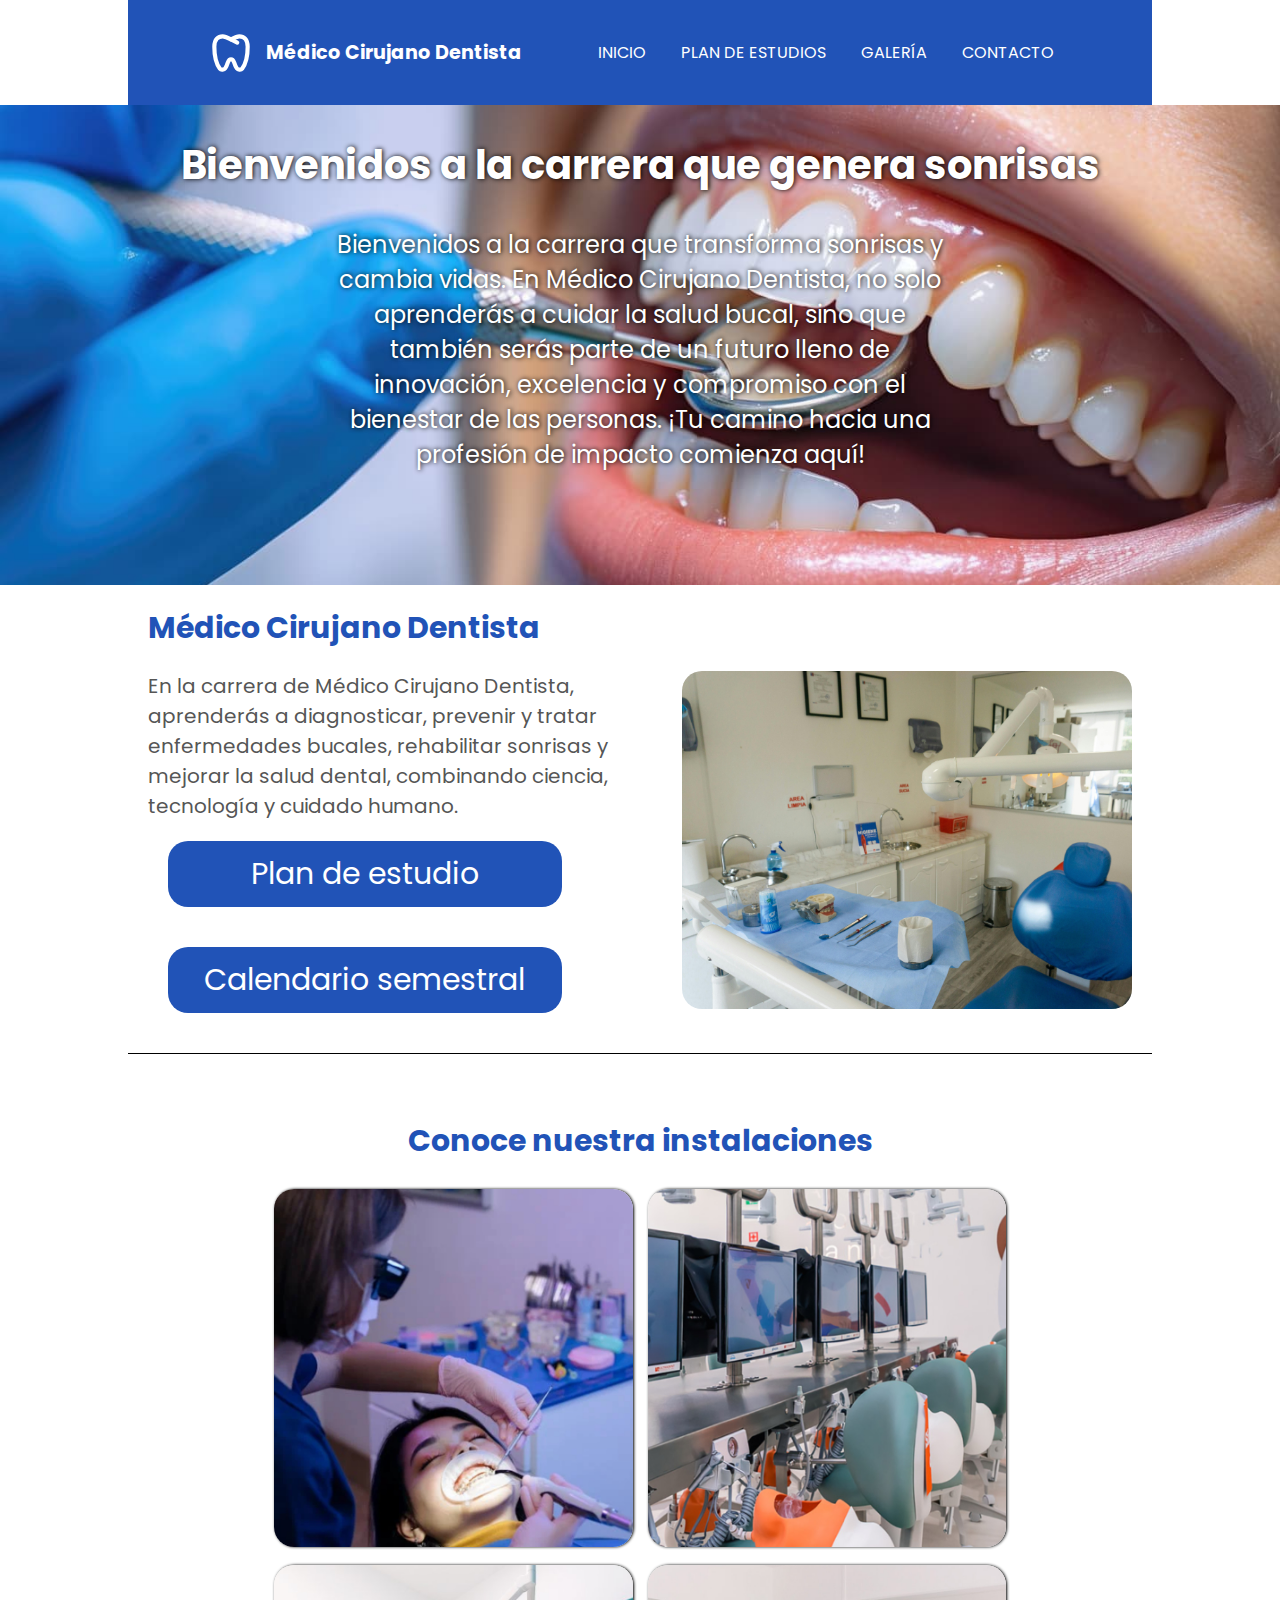
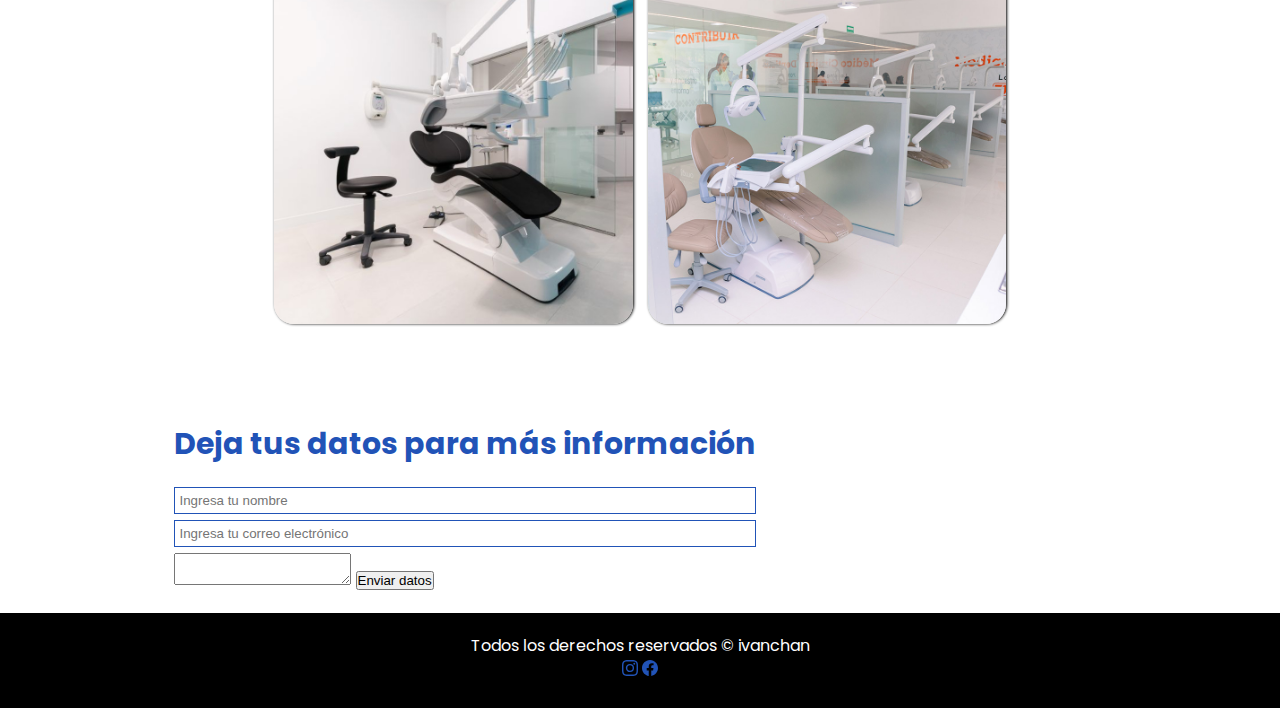
<file: pagina/index.html>
<!DOCTYPE html>
<html lang="en">
  <head>
    <meta charset="UTF-8" />
    <meta name="viewport" content="width=device-width, initial-scale=1.0" />
    <title>Document</title>
    <!-- Ruta relativa hacia el archivo estilo.css -->
    <link rel="stylesheet" href="css/estilo.css" />
  </head>
  <body>
    <header>
      <div id="logo">
        <svg
          xmlns="http://www.w3.org/2000/svg"
          width="24"
          height="24"
          viewBox="0 0 24 24"
          fill="none"
          stroke="currentColor"
          stroke-width="2"
          stroke-linecap="round"
          stroke-linejoin="round"
          class="icon icon-tabler icons-tabler-outline icon-tabler-dental"
        >
          <path stroke="none" d="M0 0h24v24H0z" fill="none" />
          <path
            d="M12 5.5c-1.074 -.586 -2.583 -1.5 -4 -1.5c-2.1 0 -4 1.247 -4 5c0 4.899 1.056 8.41 2.671 10.537c.573 .756 1.97 .521 2.567 -.236c.398 -.505 .819 -1.439 1.262 -2.801c.292 -.771 .892 -1.504 1.5 -1.5c.602 0 1.21 .737 1.5 1.5c.443 1.362 .864 2.295 1.262 2.8c.597 .759 2 .993 2.567 .237c1.615 -2.127 2.671 -5.637 2.671 -10.537c0 -3.74 -1.908 -5 -4 -5c-1.423 0 -2.92 .911 -4 1.5z"
          />
          <path d="M12 5.5l3 1.5" />
        </svg>
        <span id="NombreCarrera"> Médico Cirujano Dentista</span>
      </div>
      <nav id="Menu">
        <a href="#">Inicio</a>
        <a href="#">Plan de estudios</a>
        <a href="#">Galería</a>
        <a href="#">Contacto</a>
      </nav>
    </header>
    <section id="slide">
      <h1>Bienvenidos a la carrera que genera sonrisas</h1>
      <p>
        Bienvenidos a la carrera que transforma sonrisas y cambia vidas. En
        Médico Cirujano Dentista, no solo aprenderás a cuidar la salud bucal,
        sino que también serás parte de un futuro lleno de innovación,
        excelencia y compromiso con el bienestar de las personas. ¡Tu camino
        hacia una profesión de impacto comienza aquí!
      </p>
    </section>
    <main>
      <section>
        <h1>Médico Cirujano Dentista</h1>
        <img src="images/imagenDentista.jpg" alt="" class="imagen-derecha" />
        <p>
          En la carrera de Médico Cirujano Dentista, aprenderás a diagnosticar,
          prevenir y tratar enfermedades bucales, rehabilitar sonrisas y mejorar
          la salud dental, combinando ciencia, tecnología y cuidado humano.
        </p>
        <div id="botones">
          <div class="boton">Plan de estudio</div>
          <div class="boton">Calendario semestral</div>
        </div>
      </section>

      <section id="galeria">
        <h1>Conoce nuestra instalaciones</h1>
        <img src="images/galeria1.jpg " alt="" class="foto-galeria" />
        <img src="images/galeria2.jpg " alt="" class="foto-galeria" />
        <img src="images/galeria3.jpg " alt="" class="foto-galeria" />
        <img src="images/galeria4.jpg " alt="" class="foto-galeria" />
      </section>
      <section id="contacto">
        <div class="formulario">
          <h1>Deja tus datos para más información</h1>
          <form>
            <input type="text" placeholder="Ingresa tu nombre" />
            <input type="email" placeholder="Ingresa tu correo electrónico" />
            <textarea></textarea>
            <button>Enviar datos</button>
          </form>
        </div>
        <div class="mapa">
          <iframe
            src="https://www.google.com/maps/embed?pb=!1m14!1m12!1m3!1d7446.510723857443!2d-86.84391940000002!3d21.062460700000003!2m3!1f0!2f0!3f0!3m2!1i1024!2i768!4f13.1!5e0!3m2!1ses!2smx!4v1738366757035!5m2!1ses!2smx"
            style="border: 0"
            allowfullscreen=""
            loading="lazy"
            referrerpolicy="no-referrer-when-downgrade"
          ></iframe>
        </div>
      </section>
    </main>
    <footer>
      <p>Todos los derechos reservados © ivanchan</p>
      <div class="redes-sociales">
        <svg
          xmlns="http://www.w3.org/2000/svg"
          width="16"
          height="16"
          fill="currentColor"
          class="bi bi-instagram"
          viewBox="0 0 16 16"
        >
          <path
            d="M8 0C5.829 0 5.556.01 4.703.048 3.85.088 3.269.222 2.76.42a3.9 3.9 0 0 0-1.417.923A3.9 3.9 0 0 0 .42 2.76C.222 3.268.087 3.85.048 4.7.01 5.555 0 5.827 0 8.001c0 2.172.01 2.444.048 3.297.04.852.174 1.433.372 1.942.205.526.478.972.923 1.417.444.445.89.719 1.416.923.51.198 1.09.333 1.942.372C5.555 15.99 5.827 16 8 16s2.444-.01 3.298-.048c.851-.04 1.434-.174 1.943-.372a3.9 3.9 0 0 0 1.416-.923c.445-.445.718-.891.923-1.417.197-.509.332-1.09.372-1.942C15.99 10.445 16 10.173 16 8s-.01-2.445-.048-3.299c-.04-.851-.175-1.433-.372-1.941a3.9 3.9 0 0 0-.923-1.417A3.9 3.9 0 0 0 13.24.42c-.51-.198-1.092-.333-1.943-.372C10.443.01 10.172 0 7.998 0zm-.717 1.442h.718c2.136 0 2.389.007 3.232.046.78.035 1.204.166 1.486.275.373.145.64.319.92.599s.453.546.598.92c.11.281.24.705.275 1.485.039.843.047 1.096.047 3.231s-.008 2.389-.047 3.232c-.035.78-.166 1.203-.275 1.485a2.5 2.5 0 0 1-.599.919c-.28.28-.546.453-.92.598-.28.11-.704.24-1.485.276-.843.038-1.096.047-3.232.047s-2.39-.009-3.233-.047c-.78-.036-1.203-.166-1.485-.276a2.5 2.5 0 0 1-.92-.598 2.5 2.5 0 0 1-.6-.92c-.109-.281-.24-.705-.275-1.485-.038-.843-.046-1.096-.046-3.233s.008-2.388.046-3.231c.036-.78.166-1.204.276-1.486.145-.373.319-.64.599-.92s.546-.453.92-.598c.282-.11.705-.24 1.485-.276.738-.034 1.024-.044 2.515-.045zm4.988 1.328a.96.96 0 1 0 0 1.92.96.96 0 0 0 0-1.92m-4.27 1.122a4.109 4.109 0 1 0 0 8.217 4.109 4.109 0 0 0 0-8.217m0 1.441a2.667 2.667 0 1 1 0 5.334 2.667 2.667 0 0 1 0-5.334"
          />
        </svg>
        <svg
          xmlns="http://www.w3.org/2000/svg"
          width="16"
          height="16"
          fill="currentColor"
          class="bi bi-facebook"
          viewBox="0 0 16 16"
        >
          <path
            d="M16 8.049c0-4.446-3.582-8.05-8-8.05C3.58 0-.002 3.603-.002 8.05c0 4.017 2.926 7.347 6.75 7.951v-5.625h-2.03V8.05H6.75V6.275c0-2.017 1.195-3.131 3.022-3.131.876 0 1.791.157 1.791.157v1.98h-1.009c-.993 0-1.303.621-1.303 1.258v1.51h2.218l-.354 2.326H9.25V16c3.824-.604 6.75-3.934 6.75-7.951"
          />
        </svg>
      </div>
    </footer>
  </body>
</html>
</file>
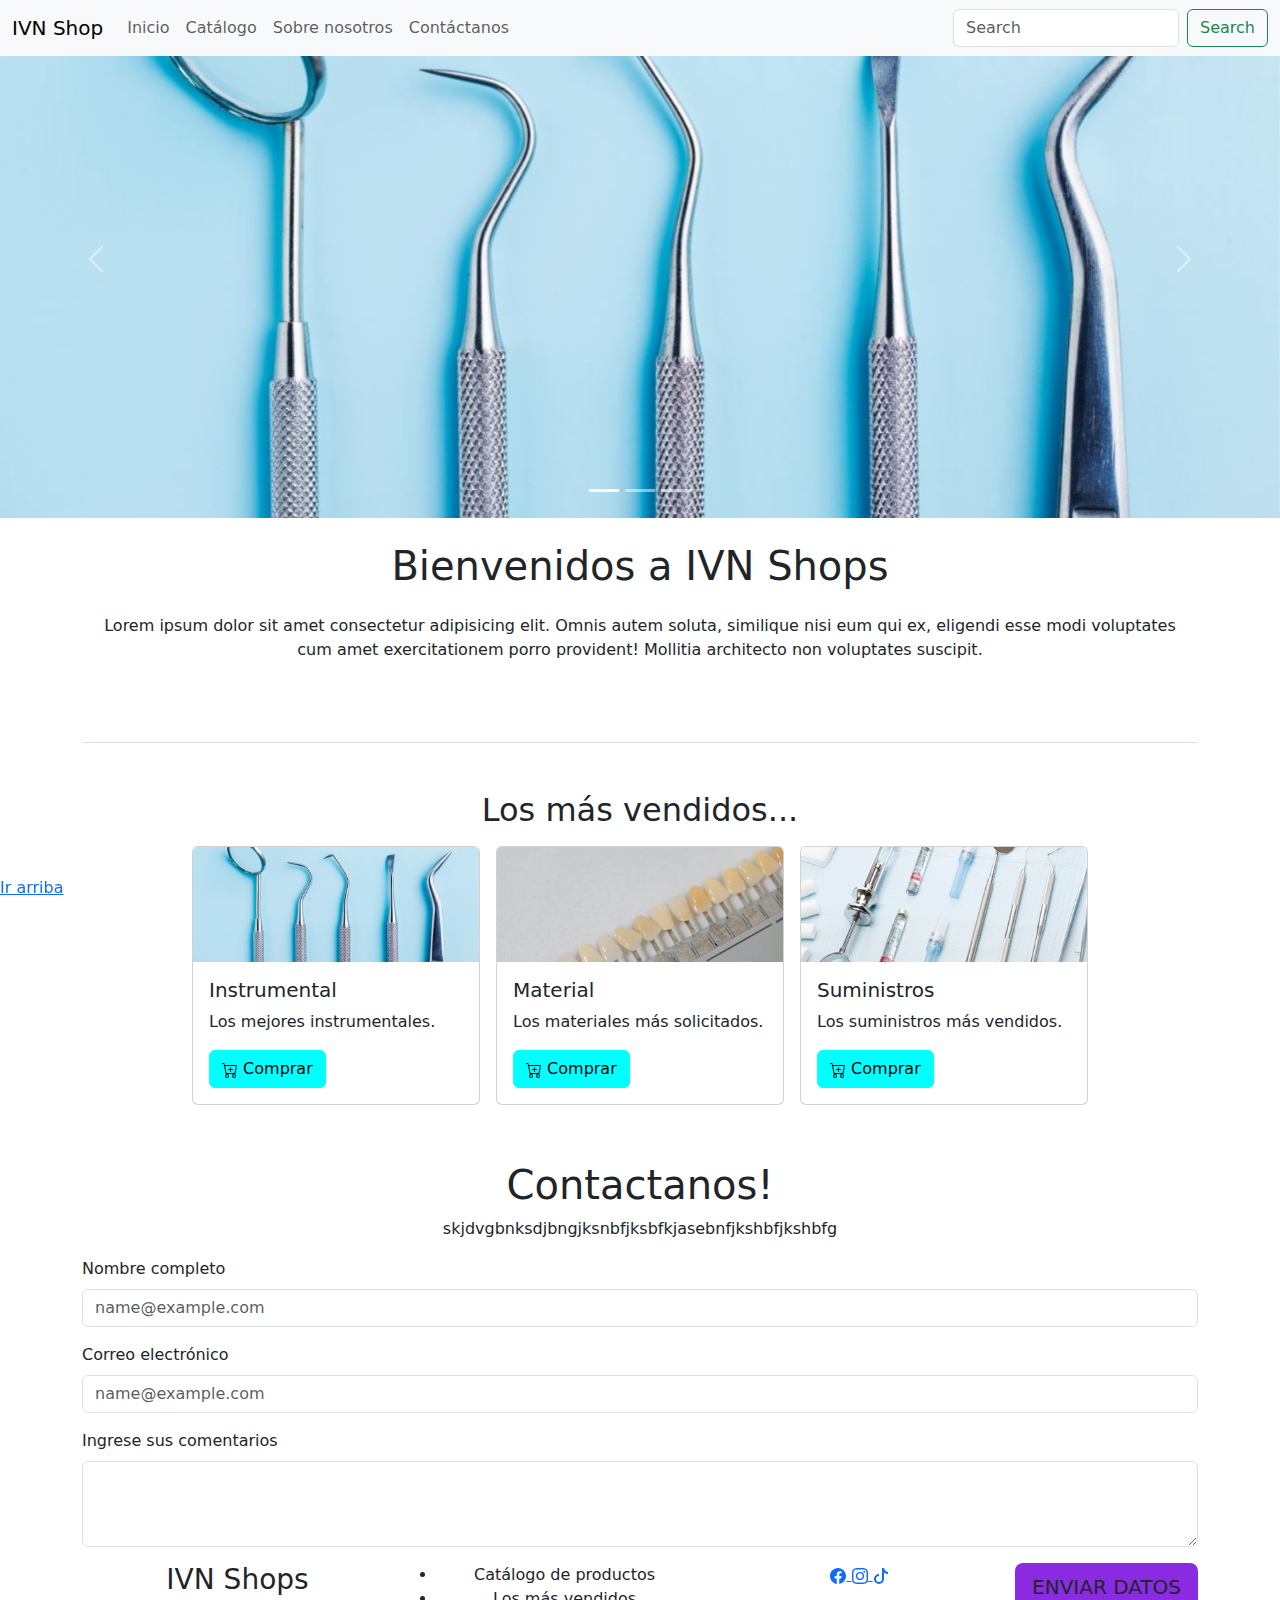
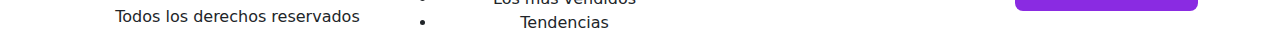
<file: ecommerce/pagina/index.html>
<!DOCTYPE html>
<html lang="en">
<head>
    <meta charset="UTF-8">
    <meta name="viewport" content="width=device-width, initial-scale=1.0">
    <title>IVN Shop - Mi tiendo en línea</title>
    <link href="https://cdn.jsdelivr.net/npm/bootstrap@5.3.3/dist/css/bootstrap.min.css" rel="stylesheet" integrity="sha384-QWTKZyjpPEjISv5WaRU9OFeRpok6YctnYmDr5pNlyT2bRjXh0JMhjY6hW+ALEwIH" crossorigin="anonymous">
<script src="https://cdn.jsdelivr.net/npm/bootstrap@5.3.3/dist/js/bootstrap.bundle.min.js" integrity="sha384-YvpcrYf0tY3lHB60NNkmXc5s9fDVZLESaAA55NDzOxhy9GkcIdslK1eN7N6jIeHz" crossorigin="anonymous"></script>
    <link rel="stylesheet" href="../css/bootstrap.min.css"/>
    <link rel="stylesheet" href="../css/principal.css"/>
    <script src="../js/bootstrap.min.js"></script>
</head>
<body>
    <nav id="#inicio"class="navbar navbar-expand-lg bg-body-tertiary fixed-top">
        <div class="container-fluid">
          <a class="navbar-brand" href="#">IVN Shop</a>
          <button class="navbar-toggler" type="button" data-bs-toggle="collapse" data-bs-target="#navbarSupportedContent" aria-controls="navbarSupportedContent" aria-expanded="false" aria-label="Toggle navigation">
            <span class="navbar-toggler-icon"></span>
          </button>
          <div class="collapse navbar-collapse" id="navbarSupportedContent">
            <ul class="navbar-nav me-auto mb-2 mb-lg-0">
              
              <li class="nav-item">
                <a class="nav-link" href="#">Inicio</a>
              </li>
              <li class="nav-item">
                <a class="nav-link" href="#">Catálogo</a>
              </li>
              <li class="nav-item">
                <a class="nav-link" href="#">Sobre nosotros</a>
              </li>
              <li class="nav-item">
                <a class="nav-link" href="#contacto">Contáctanos</a>
              </li>
              
            </ul>
            <form class="d-flex" role="search">
              <input class="form-control me-2" type="search" placeholder="Search" aria-label="Search">
              <button class="btn btn-outline-success" type="submit">Search</button>
            </form>
          </div>
        </div>
      </nav>
      <!--Inicia slide-->
      <div id="carouselExampleIndicators" class="carousel slide">
        <div class="carousel-indicators">
          <button type="button" data-bs-target="#carouselExampleIndicators" data-bs-slide-to="0" class="active" aria-current="true" aria-label="Slide 1"></button>
          <button type="button" data-bs-target="#carouselExampleIndicators" data-bs-slide-to="1" aria-label="Slide 2"></button>
          <button type="button" data-bs-target="#carouselExampleIndicators" data-bs-slide-to="2" aria-label="Slide 3"></button>
        </div>
        <div class="carousel-inner">
          <div class="carousel-item active">
            <img src="../images/foto1.jpg" class="d-block w-100" alt="...">
          </div>
          <div class="carousel-item">
            <img src="../images/foto2.jpg" class="d-block w-100" alt="...">
          </div>
          <div class="carousel-item">
            <img src="../images/foto3.jpg" class="d-block w-100" alt="...">
          </div>
        </div>
        <button class="carousel-control-prev" type="button" data-bs-target="#carouselExampleIndicators" data-bs-slide="prev">
          <span class="carousel-control-prev-icon" aria-hidden="true"></span>
          <span class="visually-hidden">Previous</span>
        </button>
        <button class="carousel-control-next" type="button" data-bs-target="#carouselExampleIndicators" data-bs-slide="next">
          <span class="carousel-control-next-icon" aria-hidden="true"></span>
          <span class="visually-hidden">Next</span>
        </button>
      </div>
      <!--Termina slide-->
      <!--Inicia MAIN-->
      <main class="container">
        <section class="border-bottom pb-5">
            <h1 class="text-center pt-4">Bienvenidos a IVN Shops</h1>
            <p class="text-center p-3">Lorem ipsum dolor sit amet consectetur adipisicing elit. Omnis autem soluta, similique nisi eum qui ex, eligendi esse modi voluptates cum amet exercitationem porro provident! Mollitia architecto non voluptates suscipit.</p>
            
        </section>
        <section class="pt-5">
            <h2 class="text-center">Los más vendidos...</h2>
            <div class="d-flex justify-content-center">
                <div class="card m-2" style="width: 18rem;">
                    <img src="../images/foto1.jpg" class="card-img-top" alt="...">
                    <div class="card-body">
                      <h5 class="card-title">Instrumental</h5>
                      <p class="card-text">Los mejores instrumentales.</p>
                      <a href="#" class="btn btn-warning aling-middle"><svg xmlns="http://www.w3.org/2000/svg" width="16" height="16" fill="currentColor" class="bi bi-cart-plus" viewBox="0 0 16 16">
                        <path d="M9 5.5a.5.5 0 0 0-1 0V7H6.5a.5.5 0 0 0 0 1H8v1.5a.5.5 0 0 0 1 0V8h1.5a.5.5 0 0 0 0-1H9z"/>
                        <path d="M.5 1a.5.5 0 0 0 0 1h1.11l.401 1.607 1.498 7.985A.5.5 0 0 0 4 12h1a2 2 0 1 0 0 4 2 2 0 0 0 0-4h7a2 2 0 1 0 0 4 2 2 0 0 0 0-4h1a.5.5 0 0 0 .491-.408l1.5-8A.5.5 0 0 0 14.5 3H2.89l-.405-1.621A.5.5 0 0 0 2 1zm3.915 10L3.102 4h10.796l-1.313 7zM6 14a1 1 0 1 1-2 0 1 1 0 0 1 2 0m7 0a1 1 0 1 1-2 0 1 1 0 0 1 2 0"/>
                      </svg> Comprar</a>
                    </div>
                  </div>

                  <div class="card m-2" style="width: 18rem;">
                    <img src="../images/foto2.jpg" class="card-img-top" alt="...">
                    <div class="card-body">
                      <h5 class="card-title">Material</h5>
                      <p class="card-text">Los materiales más solicitados.</p>
                      <a href="#" class="btn btn-warning"><svg xmlns="http://www.w3.org/2000/svg" width="16" height="16" fill="currentColor" class="bi bi-cart-plus" viewBox="0 0 16 16">
                        <path d="M9 5.5a.5.5 0 0 0-1 0V7H6.5a.5.5 0 0 0 0 1H8v1.5a.5.5 0 0 0 1 0V8h1.5a.5.5 0 0 0 0-1H9z"/>
                        <path d="M.5 1a.5.5 0 0 0 0 1h1.11l.401 1.607 1.498 7.985A.5.5 0 0 0 4 12h1a2 2 0 1 0 0 4 2 2 0 0 0 0-4h7a2 2 0 1 0 0 4 2 2 0 0 0 0-4h1a.5.5 0 0 0 .491-.408l1.5-8A.5.5 0 0 0 14.5 3H2.89l-.405-1.621A.5.5 0 0 0 2 1zm3.915 10L3.102 4h10.796l-1.313 7zM6 14a1 1 0 1 1-2 0 1 1 0 0 1 2 0m7 0a1 1 0 1 1-2 0 1 1 0 0 1 2 0"/>
                      </svg> Comprar</a>
                    </div>
                  </div>

                  <div class="card m-2" style="width: 18rem;">
                    <img src="../images/foto3.jpg" class="card-img-top" alt="...">
                    <div class="card-body">
                      <h5 class="card-title">Suministros</h5>
                      <p class="card-text">Los suministros más vendidos.</p>
                      <a href="#" class="btn btn-warning"><svg xmlns="http://www.w3.org/2000/svg" width="16" height="16" fill="currentColor" class="bi bi-cart-plus" viewBox="0 0 16 16">
                        <path d="M9 5.5a.5.5 0 0 0-1 0V7H6.5a.5.5 0 0 0 0 1H8v1.5a.5.5 0 0 0 1 0V8h1.5a.5.5 0 0 0 0-1H9z"/>
                        <path d="M.5 1a.5.5 0 0 0 0 1h1.11l.401 1.607 1.498 7.985A.5.5 0 0 0 4 12h1a2 2 0 1 0 0 4 2 2 0 0 0 0-4h7a2 2 0 1 0 0 4 2 2 0 0 0 0-4h1a.5.5 0 0 0 .491-.408l1.5-8A.5.5 0 0 0 14.5 3H2.89l-.405-1.621A.5.5 0 0 0 2 1zm3.915 10L3.102 4h10.796l-1.313 7zM6 14a1 1 0 1 1-2 0 1 1 0 0 1 2 0m7 0a1 1 0 1 1-2 0 1 1 0 0 1 2 0"/>
                      </svg> Comprar</a>
                    </div>
                  </div>
            </div>
        </section>
        <!--INICIA FORMULARIO-->
        <section id= "contacto"class="pt-5">
          <h1 class="text-center">Contactanos!</h1>
          <p class="text-center">skjdvgbnksdjbngjksnbfjksbfkjasebnfjkshbfjkshbfg</p>
          <form method="post" action="#">
          <div class="mb-3">
            <label for="frNombre" class="form-label">Nombre completo</label>
            <input type="email" class="form-control" id="exampleFormControlInput1" placeholder="name@example.com">
          </div>
          <div class="mb-3">
            <label for="frCorreo" class="form-label">Correo electrónico</label>
            <input type="email" class="form-control" id="exampleFormControlInput1" placeholder="name@example.com">
          </div>
          <div class="mb-3">
            <label for="exampleFormControlTextarea1" class="form-label">Ingrese sus comentarios</label>
            <textarea class="form-control" id="exampleFormControlTextarea1" rows="3"></textarea>
          </div>
          <div class="bm-3">
            <button class="btn btn-pink text-uppercase float-end btn-lg">Enviar datos</button>
          </div>
        </form>
        </section>
   
        <!--TERMINA FORMULARIO-->
      </main>
      <!--Termina MAIN-->
      <!--Inicia FOOTER-->
      <footer>
        <div class="container text-center">
            <div class="row">
              <div class="col">
                <h3>IVN Shops</h3>
                <p>Todos los derechos reservados</p>
              </div>
              <div class="col">
                <ul>
                    <li>Catálogo de productos</li>
                    <li>Los más vendidos</li>
                    <li>Tendencias</li>
                </ul>
              </div>
              <div class="col">
                <a href="#">
                    <svg xmlns="http://www.w3.org/2000/svg" width="16" height="16" fill="currentColor" class="bi bi-facebook" viewBox="0 0 16 16">
                        <path d="M16 8.049c0-4.446-3.582-8.05-8-8.05C3.58 0-.002 3.603-.002 8.05c0 4.017 2.926 7.347 6.75 7.951v-5.625h-2.03V8.05H6.75V6.275c0-2.017 1.195-3.131 3.022-3.131.876 0 1.791.157 1.791.157v1.98h-1.009c-.993 0-1.303.621-1.303 1.258v1.51h2.218l-.354 2.326H9.25V16c3.824-.604 6.75-3.934 6.75-7.951"/>
                      </svg>

                </a>
                <a href="#">
                    <svg xmlns="http://www.w3.org/2000/svg" width="16" height="16" fill="currentColor" class="bi bi-instagram" viewBox="0 0 16 16">
                        <path d="M8 0C5.829 0 5.556.01 4.703.048 3.85.088 3.269.222 2.76.42a3.9 3.9 0 0 0-1.417.923A3.9 3.9 0 0 0 .42 2.76C.222 3.268.087 3.85.048 4.7.01 5.555 0 5.827 0 8.001c0 2.172.01 2.444.048 3.297.04.852.174 1.433.372 1.942.205.526.478.972.923 1.417.444.445.89.719 1.416.923.51.198 1.09.333 1.942.372C5.555 15.99 5.827 16 8 16s2.444-.01 3.298-.048c.851-.04 1.434-.174 1.943-.372a3.9 3.9 0 0 0 1.416-.923c.445-.445.718-.891.923-1.417.197-.509.332-1.09.372-1.942C15.99 10.445 16 10.173 16 8s-.01-2.445-.048-3.299c-.04-.851-.175-1.433-.372-1.941a3.9 3.9 0 0 0-.923-1.417A3.9 3.9 0 0 0 13.24.42c-.51-.198-1.092-.333-1.943-.372C10.443.01 10.172 0 7.998 0zm-.717 1.442h.718c2.136 0 2.389.007 3.232.046.78.035 1.204.166 1.486.275.373.145.64.319.92.599s.453.546.598.92c.11.281.24.705.275 1.485.039.843.047 1.096.047 3.231s-.008 2.389-.047 3.232c-.035.78-.166 1.203-.275 1.485a2.5 2.5 0 0 1-.599.919c-.28.28-.546.453-.92.598-.28.11-.704.24-1.485.276-.843.038-1.096.047-3.232.047s-2.39-.009-3.233-.047c-.78-.036-1.203-.166-1.485-.276a2.5 2.5 0 0 1-.92-.598 2.5 2.5 0 0 1-.6-.92c-.109-.281-.24-.705-.275-1.485-.038-.843-.046-1.096-.046-3.233s.008-2.388.046-3.231c.036-.78.166-1.204.276-1.486.145-.373.319-.64.599-.92s.546-.453.92-.598c.282-.11.705-.24 1.485-.276.738-.034 1.024-.044 2.515-.045zm4.988 1.328a.96.96 0 1 0 0 1.92.96.96 0 0 0 0-1.92m-4.27 1.122a4.109 4.109 0 1 0 0 8.217 4.109 4.109 0 0 0 0-8.217m0 1.441a2.667 2.667 0 1 1 0 5.334 2.667 2.667 0 0 1 0-5.334"/>
                      </svg>
                </a>
                <a href="#">
                    <svg xmlns="http://www.w3.org/2000/svg" width="16" height="16" fill="currentColor" class="bi bi-tiktok" viewBox="0 0 16 16">
                        <path d="M9 0h1.98c.144.715.54 1.617 1.235 2.512C12.895 3.389 13.797 4 15 4v2c-1.753 0-3.07-.814-4-1.829V11a5 5 0 1 1-5-5v2a3 3 0 1 0 3 3z"/>
                      </svg>
                </a>
              </div>
            </div>
          </div>
          <a class="fixed-bottom" href="#inicio">Ir arriba</a>
      </footer>
      <!--Termina FOOTER-->
</body>
</html>
</file>
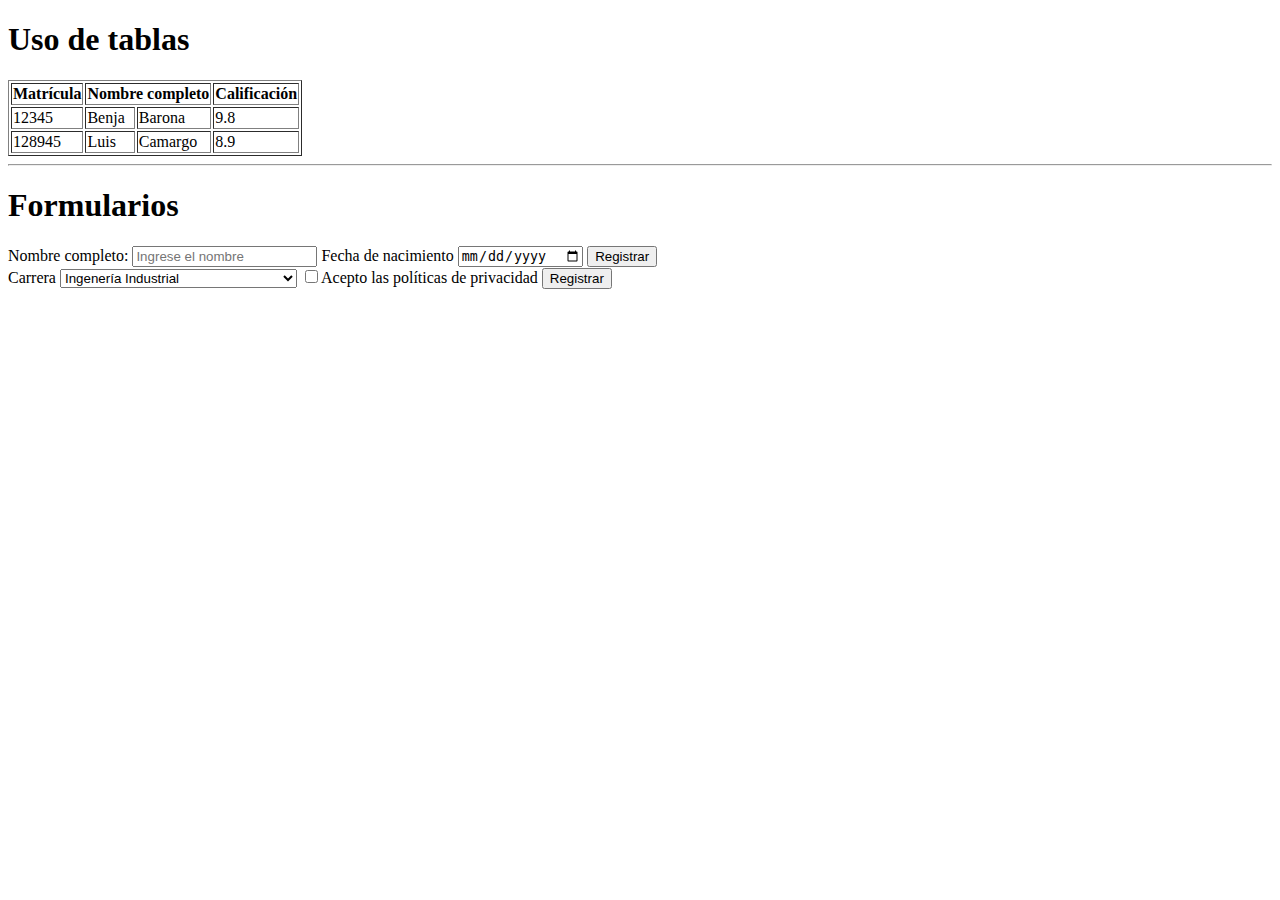
<file: clase2.html>
<!DOCTYPE html>
<html lang="es">
  <head>
    <meta charset="UTF-8" />
    <meta name="viewport" content="width=device-width, initial-scale=1.0" />
    <title>Document</title>
  </head>
  <body>
    <h1>Uso de tablas</h1>
    <table border=" 1">
      <thead>
        <tr>
          <th>Matrícula</th>
          <th colspan="2">Nombre completo</th>
          <th>Calificación</th>
        </tr>
        <!--Aquí termina el encabezado-->
      </thead>
      <tbody>
        <tr>
          <td>12345</td>
          <td>Benja</td>
          <td>Barona</td>
          <td>9.8</td>
        </tr>
        <tr>
          <td>128945</td>
          <td>Luis</td>
          <td>Camargo</td>
          <td>8.9</td>
        </tr>
      </tbody>
    </table>
    <hr />
    <h1>Formularios</h1>
    <form method="post" action="index.html">
    <lable for="nombre">Nombre completo:</label>
        <input type="text" name="texto1" placeholder="Ingrese el nombre" id="nombre"/>
    <lable for="nombre">Fecha de nacimiento</label>
        <input type="date" name="texto1" placeholder="dd/mm/aa" id="nombre"/>
    <button type="submit">Registrar</button>
    <br/>
    <lable for="nombre">Carrera</label>
        <select>
            <option>Ingenería en TI y Negocios Digitales</option>
            <option selected>Ingenería Industrial</option>
            <option >Arquitectura</option>
        </select>
        <input type="checkbox" name="termino"/>Acepto las políticas de privacidad
        <button type="submit"> Registrar </button>
    </form>
  </body>
</html>
</file>
<file: pagina/css/estilo.css>
@import url("https://fonts.googleapis.com/css2?family=Poppins:ital,wght@0,100;0,200;0,300;0,400;0,500;0,600;0,700;0,800;0,900;1,100;1,200;1,300;1,400;1,500;1,600;1,700;1,800;1,900&family=Roboto:ital,wght@0,100..900;1,100..900&display=swap");

* {
  margin: auto; /* Cambiado de 'auto' a '0' para evitar centrado automático */
  padding: 0;
  box-sizing: border-box;
}

body {
  font-family: "Poppins", serif;
}

header {
  background-color: #2153b7;
  width: 80%;
  padding: 20px 50px; /* Reducido el padding superior e inferior */
  margin: auto;
  height: auto; /* Cambiado a 'auto' para que se ajuste al contenido */
  display: flex; /* Usar flexbox para alinear los elementos */
  justify-content: space-between; /* Espacio entre logo y menú */
  align-items: center; /* Centrar verticalmente los elementos */
}

#logo {
  display: flex;
  align-items: center;
  gap: 10px;
  width: auto;
}

#logo svg {
  width: 50px;
  height: auto;
  color: #ffffff;
}

#logo span {
  font-size: 1.2rem;
  color: white;
  font-weight: bold;
}

nav {
  display: flex; /* Usar flexbox en lugar de float */
  gap: 15px; /* Espacio entre los enlaces del menú */
  padding: 10px;
}

a {
  color: white;
  text-decoration: none;
  text-transform: uppercase;
  padding: 10px;
}

a:hover {
  background-color: rgb(0, 191, 255);
  color: rgb(45, 88, 244);
}

#slide {
  background-image: url("../images/fotocarrera.jpg");
  background-size: cover;
  height: 480px;
  text-align: center;
}

#slide h1 {
  padding-top: 30px;
  font-size: 40px;
  color: white;
  text-shadow: #000000 1px 0 5px;
}

#slide p {
  padding-top: 2.5%;
  font-size: 24px;
  color: white;
  text-shadow: #000000 1px 0 5px;
  width: 50%;
}

main section {
  width: 80%;
  font-size: 20px;
  text-align: left;
  padding: 20px;
  overflow: hidden;
}

main section h1 {
  font-size: 30px; /* Corregido el valor (faltaba 'px') */
  color: #2153b7;
  padding-bottom: 20px;
}

main section p {
  color: #565656;
}

.imagen-derecha {
  float: right;
  width: 450px;
  margin-left: 50px;
  margin-bottom: 20px;
  border-radius: 20px;
}

.boton {
  width: 40%;
  background: #2153b7;
  color: white;
  font-size: 30px;
  vertical-align: middle;
  border-radius: 20px;
  text-align: center;
  float: left;
  margin: 20px;
  padding: 10px 0;
}

#galeria {
  overflow: hidden;
  width: 80%;
  padding: 5%;
  text-align: center;
  border-top: solid 1px black;
}

.foto-galeria {
  width: 40%;
  border-radius: 20px;
  box-shadow: #000000 1px 0 3px;
  margin: 5px;
}

footer {
  background-color: #000000;
  color: white;
  width: 100%;
  height: auto;
  padding: 20px 0;
  text-align: center;
}

#contacto {
  display: flex;
}

.formulario input {
  width: 100%;
  padding: 5px;
  border: solid 1px #2153b7;
  display: block;
  margin-bottom: 6px;
}

.mapa iframe {
  width: 100%;
}

.redes-sociales {
  color: #2153b7;
  padding-bottom: 5px;
}
</file>
<file: ecommerce/css/principal.css>
.btn-warning{
    background-color: aqua;
    border:1px aqua solid
}

.btn-pink{
    background-color: blueviolet;
}

.btn-pink:hover{
    color: blueviolet;
    border: solid 1px rgb(201, 177, 223);
}
</file>
